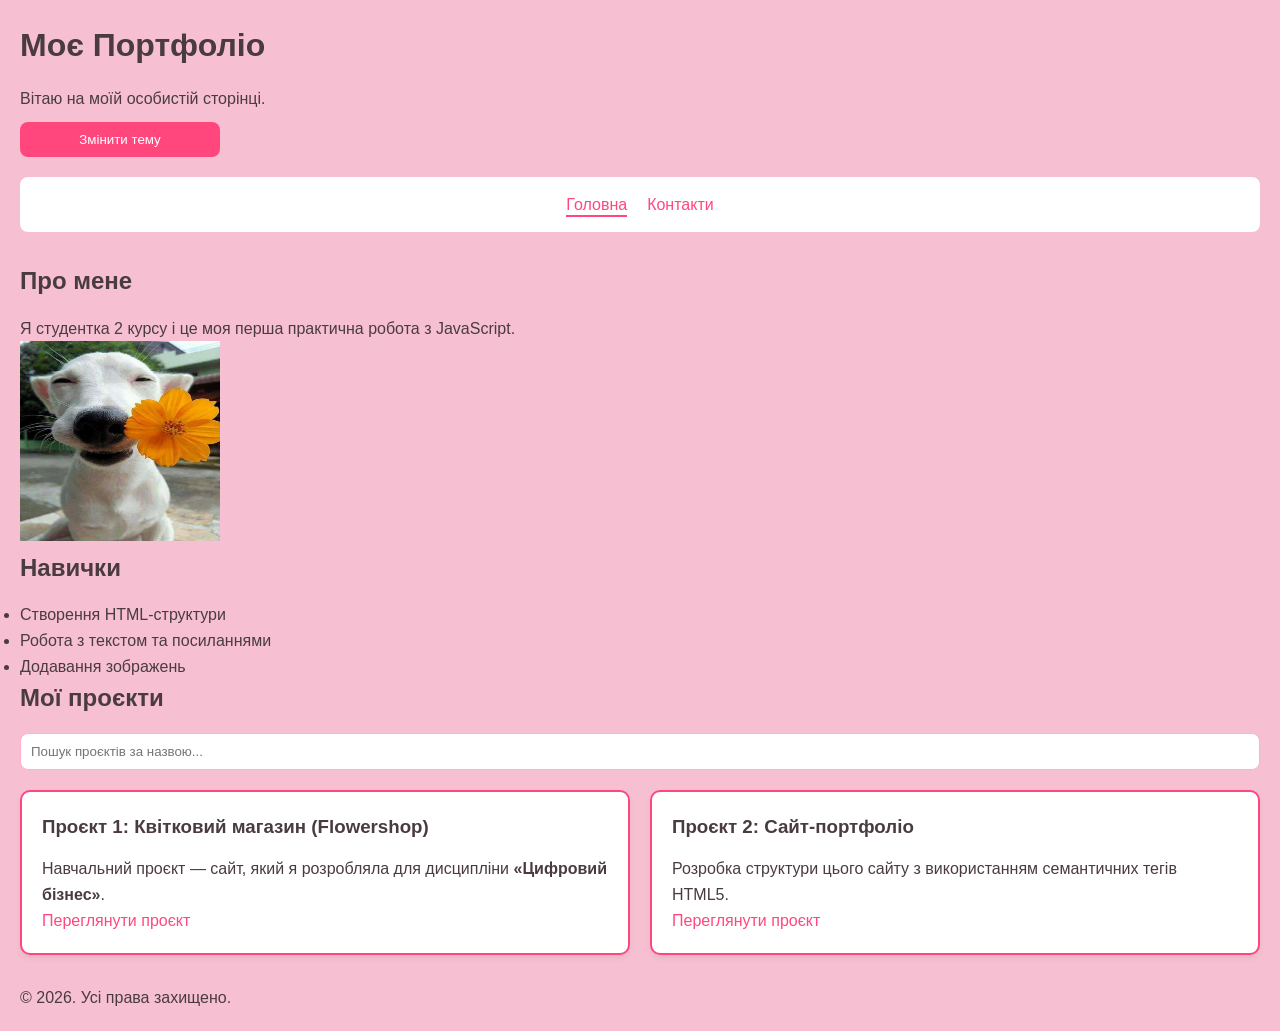
<file: index.html>
﻿<!DOCTYPE html>
<html lang="uk">
<head>
    <meta charset="UTF-8">
    <meta name="viewport" content="width=device-width, initial-scale=1.0">
    <title>Головна | Моє Портфоліо</title>
    <link rel="stylesheet" href="style.css">
    <script src="script.js" charset="UTF-8" defer></script>
</head>
<body>
    <header>
        <h1>Моє Портфоліо</h1>
        <p>Вітаю на моїй особистій сторінці.</p>
        <button id="themeToggle" class="btn">Змінити тему</button>
    </header>

    <nav aria-label="Навігація">
        <ul>
            <li><a href="index.html" aria-current="page">Головна</a></li>
            <li><a href="contacts.html">Контакти</a></li>
        </ul>
    </nav>

    <main>
        <section id="about">
            <h2>Про мене</h2>
            <p>Я студентка 2 курсу і це моя перша практична робота з JavaScript.</p>
            <img src="avatar.jpg" alt="Моє фото" width="200" height="200">
        </section>

        <section id="skills">
            <h2>Навички</h2>
            <ul>
                <li>Створення HTML-структури</li>
                <li>Робота з текстом та посиланнями</li>
                <li>Додавання зображень</li>
            </ul>
        </section>

        <section id="projects">
            <h2>Мої проєкти</h2>
            <input type="text" id="searchInput" placeholder="Пошук проєктів за назвою...">
            <div id="projectsList" class="projects-grid"></div>
        </section>
    </main>

    <footer>
        <p>&copy; 2026. Усі права захищено.</p>
    </footer>
</body>
</html>
</file>
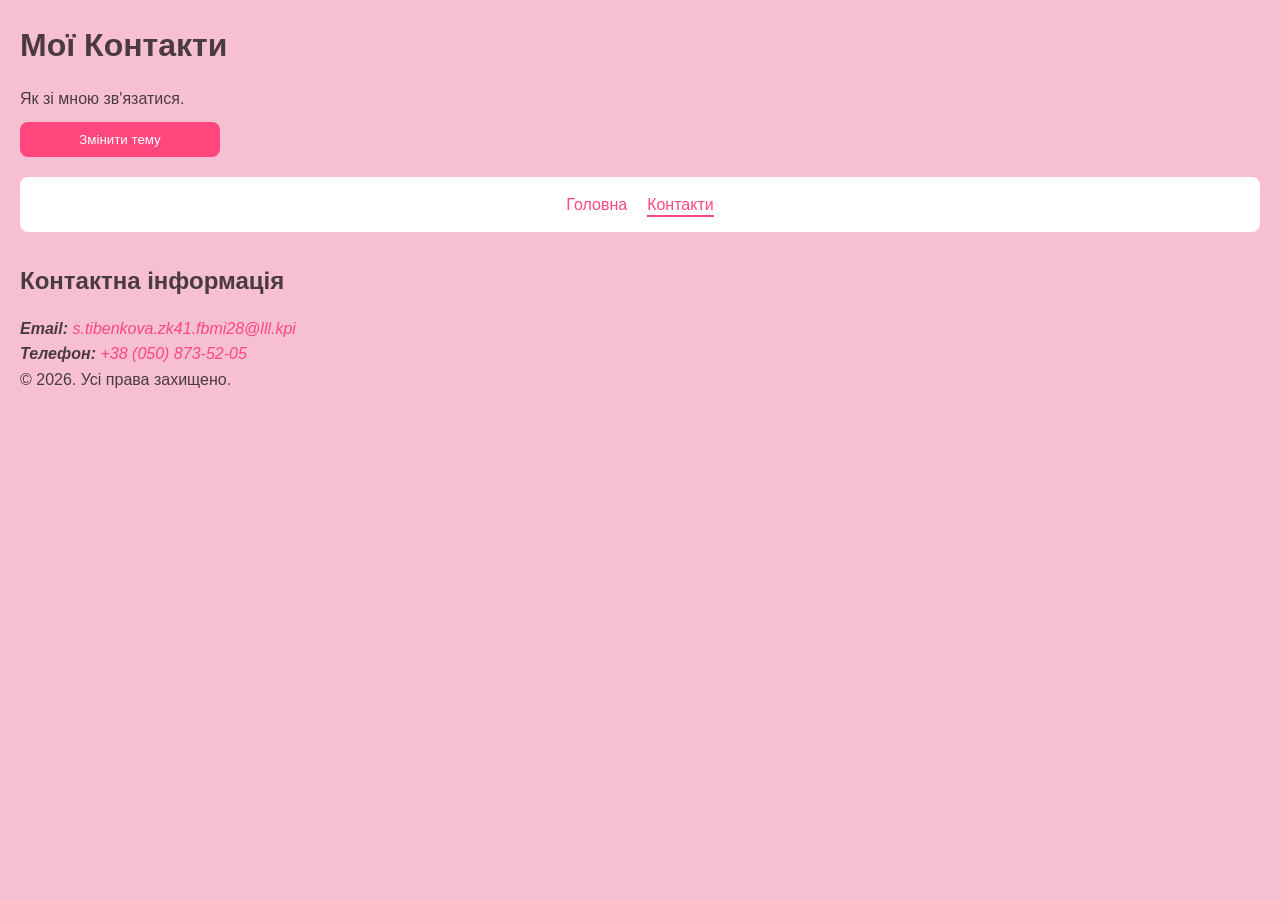
<file: contacts.html>
﻿<!DOCTYPE html>
<html lang="uk">
<head>
    <meta charset="UTF-8">
    <meta name="viewport" content="width=device-width, initial-scale=1.0">
    <title>Контакти | Моє Портфоліо</title>
    <link rel="stylesheet" href="style.css">
    <script src="script.js" defer></script>
</head>
<body>
    <header>
        <h1>Мої Контакти</h1>
        <p>Як зі мною зв'язатися.</p>
        <button id="themeToggle" class="btn">Змінити тему</button>
    </header>

    <nav aria-label="Навігація">
        <ul>
            <li><a href="index.html">Головна</a></li>
            <li><a href="contacts.html" aria-current="page">Контакти</a></li>
        </ul>
    </nav>

    <main>
        <section id="contact-info">
            <h2>Контактна інформація</h2>
            <address>
                <p><strong>Email:</strong> <a href="mailto:s.tibenkova.zk41.fbmi28@lll.kpi">s.tibenkova.zk41.fbmi28@lll.kpi</a></p>
                <p><strong>Телефон:</strong> <a href="tel:+380508735205">+38 (050) 873-52-05</a></p>
            </address>
        </section>
    </main>

    <footer>
        <p>&copy; 2026. Усі права захищено.</p>
    </footer>
</body>
</html>
</file>
<file: style.css>
﻿:root {
    --bg-color: #f6c0d2;
    --text-color: #4a3b40;
    --primary: #ff477e;
    --primary-hover: #ed578e;
    --card-bg: #ffffff;
    --line: #ffb3c6;
}

body.dark {
    --bg-color: #2b2b2b;
    --text-color: #f5f5f5;
    --card-bg: #3a3a3a;
    --line: #555;
}

* {
    margin: 0;
    padding: 0;
    box-sizing: border-box;
}

body {
    font-family: 'Segoe UI', Tahoma, sans-serif;
    background-color: var(--bg-color);
    color: var(--text-color);
    padding: 20px;
    line-height: 1.6;
    transition: background-color 0.3s, color 0.3s;
}

h1, h2, h3 {
    color: inherit;
    margin-bottom: 15px;
}

.btn, #searchInput {
    display: block;
    margin: 10px 0 20px;
    padding: 10px;
    border-radius: 8px;
    border: 1px solid var(--line);
    font-family: inherit;
}

.btn {
    background-color: var(--primary);
    color: white;
    cursor: pointer;
    border: none;
    width: 200px;
}

    .btn:hover {
        background-color: var(--primary-hover);
    }

#searchInput {
    width: 100%;
}

.projects-grid {
    display: grid;
    grid-template-columns: 1fr;
    gap: 20px;
    margin-bottom: 30px;
}

@media (min-width: 768px) {
    .projects-grid {
        grid-template-columns: 1fr 1fr;
    }
}

.card {
    background-color: var(--card-bg);
    padding: 20px;
    /* Повернули яскраву і товсту рамку */
    border: 2px solid var(--primary);
    border-radius: 10px;
    box-shadow: 0 4px 6px rgba(0,0,0,0.05);
}

nav ul {
    display: flex;
    justify-content: center;
    gap: 20px;
    list-style: none;
    padding: 15px;
    background-color: var(--card-bg);
    border-radius: 8px;
    margin-bottom: 30px;
}

a {
    color: var(--primary);
    text-decoration: none;
    font-weight: 500;
}

    a:hover {
        text-decoration: underline;
    }

nav a[aria-current="page"] {
    border-bottom: 2px solid var(--primary);
    padding-bottom: 2px;
}
</file>
